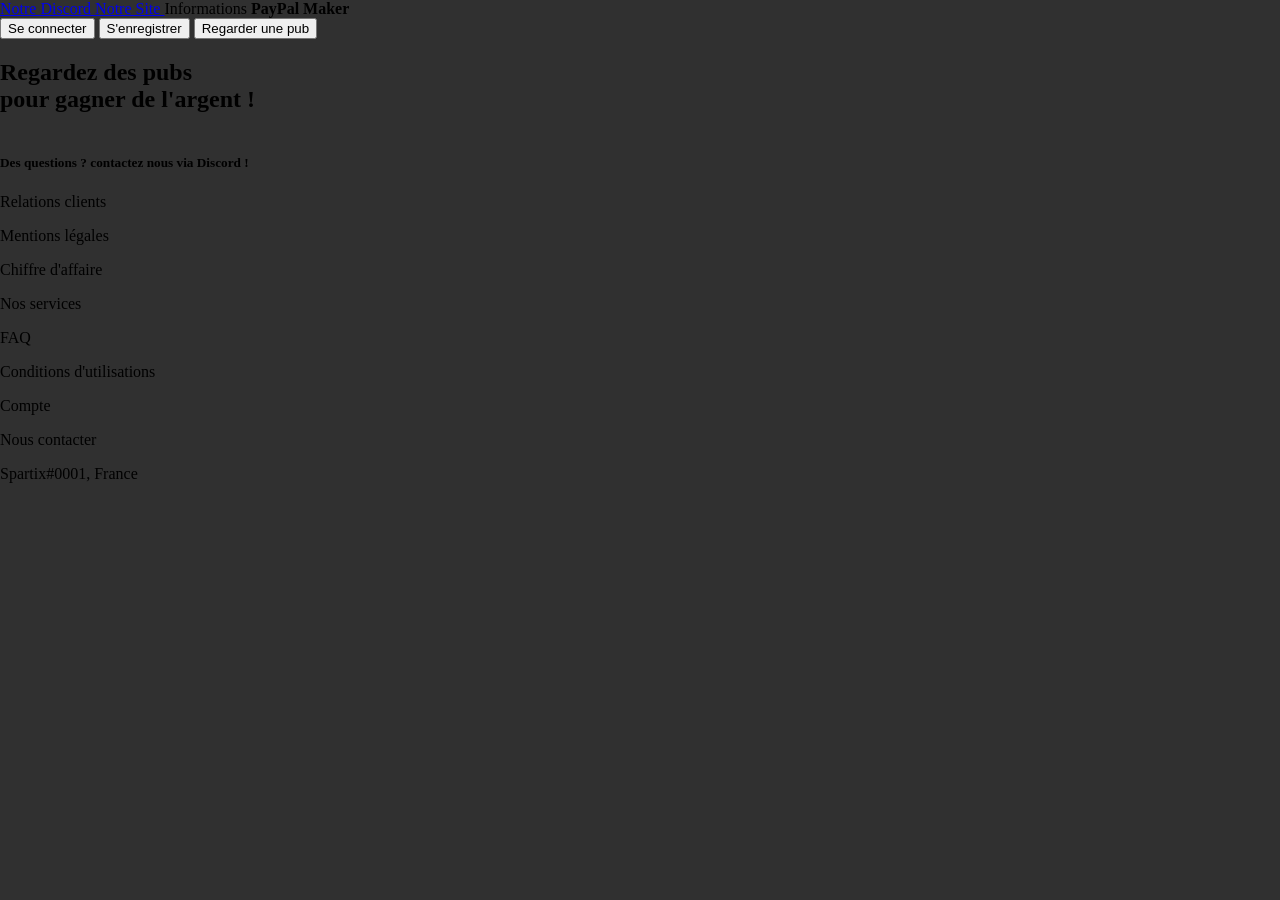
<file: index.html>
<!DOCTYPE html>
<html lang="fr">
<head>
    <meta charset="UTF-8">
    <meta name="viewport" content="width=device-width, initial-scale=1.0">
    <title>PayPal Maker</title>
    <link rel="stylesheet" href="style.css">
    <link rel="shortcut icon" href="Spartix.png">
</head>
<body>
    <section class="page">
        <!-- Barre de naviguation -->
        <nav>
            <div class="onglets">
                <a href="https://discord.gg/rBspkKKNr5">
                    Notre Discord
                </a>
                <a href="file:///D:/Code/Site/First%20try/index.html">
                    Notre Site
                </a>
                <a>Informations</a>

                <b><strong>PayPal Maker</strong></b>

            </div>
            <div class="buttons">

                <button class="login">
                    Se connecter
                </button>
                <button class="register">
                    S'enregistrer
                </button>
                <button class="pub">
                    Regarder une pub
                </button>
            </div>
        </nav>
        <!-- Fin de la barre de naviguation -->
        <!-- Header -->
        <header>
            <h1>Regardez des pubs<br> pour gagner de l'argent !</h1>
        </header>
        <!--Fin du Header -->
    </section>
    <!-- Pied de Page -->

    <footer>
        <div class="title">
        <h5>Des questions ? contactez nous via Discord !</h5>
        </div>
        <div class="colonnes">
            <div class="colonne"></div>
            <p>Relations clients</p>
            <p>Mentions légales</p>
            <div class="colonne"></div>
            <p>Chiffre d'affaire</p>
            <p>Nos services</p>
            <div class="colonne"></div>
            <p>FAQ</p>
            <p>Conditions d'utilisations</p>
            <div class="colonne"></div>
            <p>Compte</p>
            <p>Nous contacter</p>
        </div>
        <p>Spartix#0001, France</p>
    </footer>
    <!-- Fin du Pied de Page -->
    <script async src="https://pagead2.googlesyndication.com/pagead/js/adsbygoogle.js?client=ca-pub-1119761589194995"
    crossorigin="anonymous"></script>
<!-- Spartix -->
<ins class="adsbygoogle"
    style="display:block"
    data-ad-client="ca-pub-1119761589194995"
    data-ad-slot="6969312072"
    data-ad-format="auto"
    data-full-width-responsive="true"></ins>
<script>
    (adsbygoogle = window.adsbygoogle || []).push({});
</script>
</body>
</html>
</file>
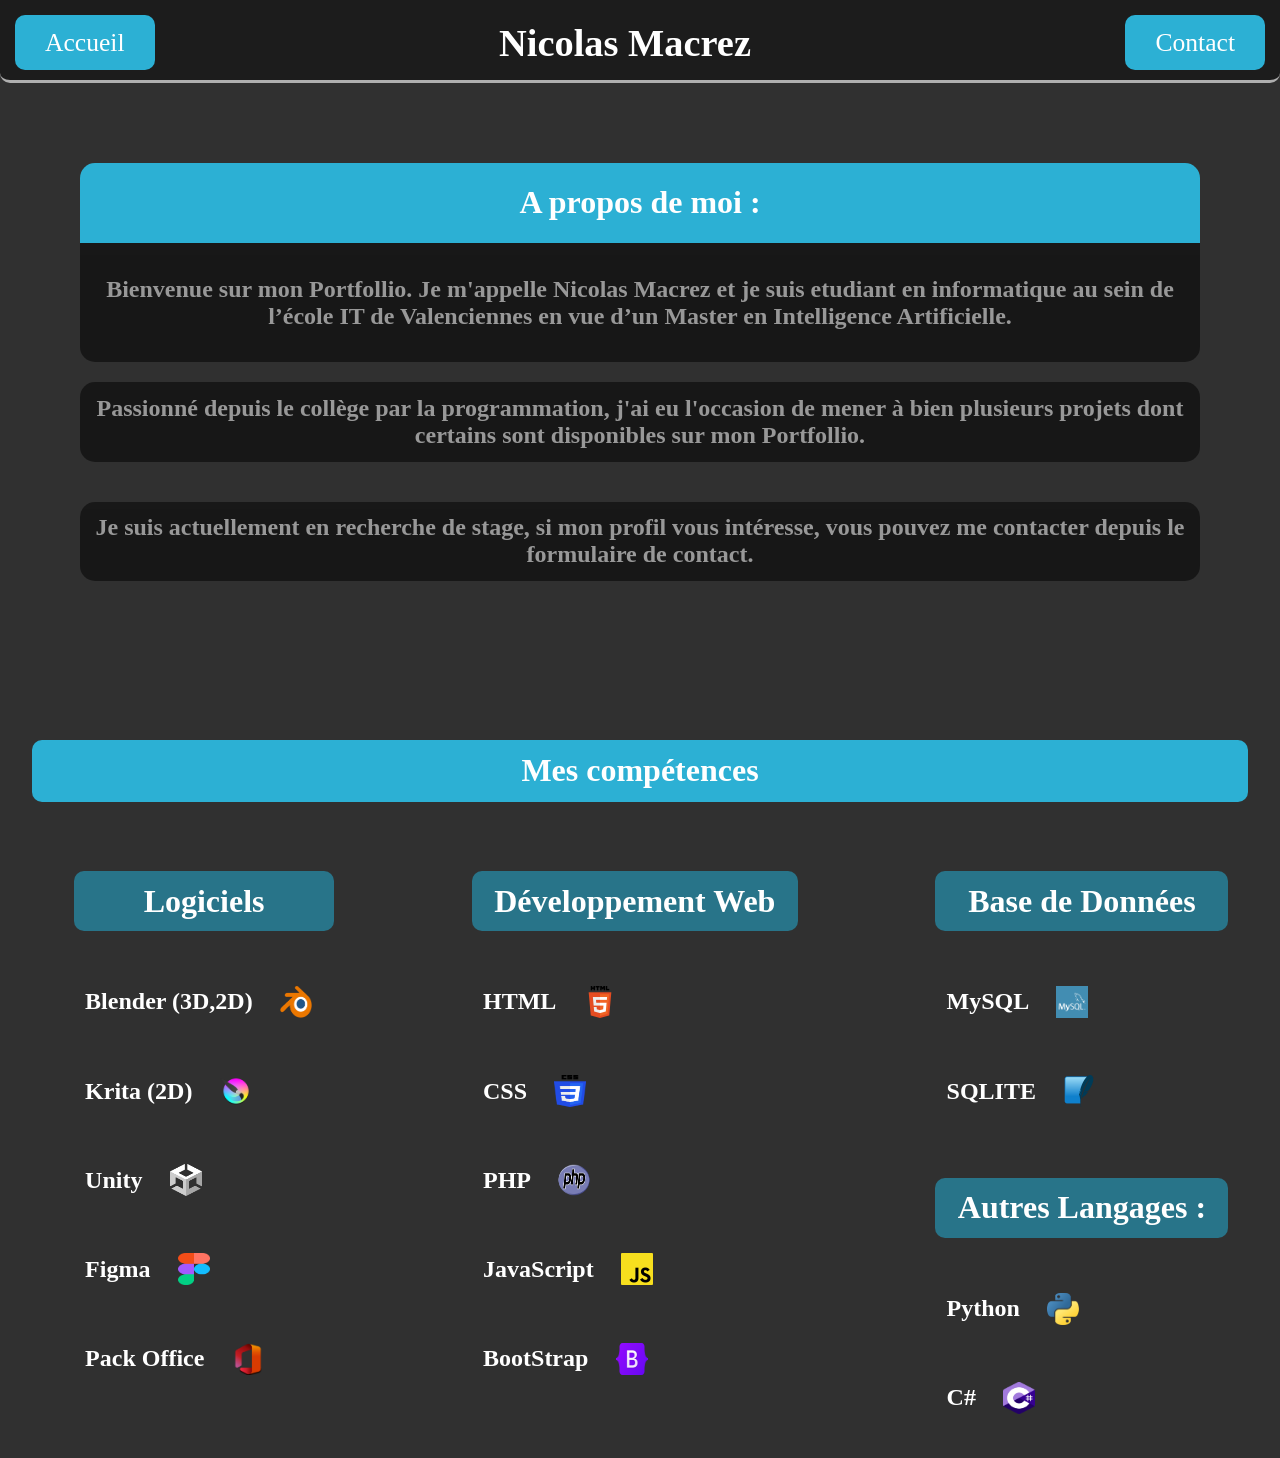
<file: A_Propos.html>
<!DOCTYPE html>
<html lang="fr">
<head>
    <meta charset="UTF-8">
    <title>A Propos</title>
    <link rel="stylesheet" href="style.css">
    <link rel="stylesheet" href="utilities.css">
</head>
<body>

    <header>

        <nav class="menu">
            <ul>
                <li >
                    <a class="item-menu" id="1" href="Accueil.html">Accueil</a>
                </li>

                <li id="item-title">
                    <h1 >Nicolas Macrez</h1>
                </li>

                <li >
                    <a href="#faq-div" id="faq-btn" class="item-menu">Contact</a>
                </li>
            </ul>
        </nav>

    </header>

    <div class="container">

        <div class="new-container">

            <div class="moi">
                <h1>A propos de moi :</h1>
            </div>

            <div class="description-moi">
                <h2>Bienvenue sur mon Portfollio. Je m'appelle Nicolas Macrez et je suis etudiant en informatique au sein de l’école IT de Valenciennes en vue d’un Master en Intelligence Artificielle.</h2>
            </div>

            <div>
                <h2 class="description-moi set-full-border-radius">Passionné depuis le collège par la programmation, j'ai eu l'occasion de mener à bien plusieurs projets dont certains sont disponibles sur mon Portfollio.</h2>
            </div>

            <div>
                <h2 class="description-moi set-full-border-radius">Je suis actuellement en recherche de stage, si mon profil vous intéresse, vous pouvez me contacter depuis le formulaire de contact.</h2>
            </div>


        </div>


        <div class="faq" id="faq-div">

            <form action="contact.php" method="post">
                <ul>
                    <li class="faq-category">
                        <div class = "contact-container">
                            <img src="ressources/mail.png" alt="outils">
                            <input type="text" name="mail-input" id="mail-input" placeholder="Entrez votre e-mail">
                        </div>
                    </li>

                    <li class="faq-category">
                        <div class = "contact-container">
                            <img src="ressources/userIcon.png" alt="outils">
                            <input type="text" name="name-input" id="name-input" placeholder="Entrez votre nom">
                        </div>
                    </li>

                    <li class="faq-category">
                        <div class = "contact-container">
                            <img src="ressources/userIcon.png" alt="outils">
                            <input type="text" name="firstname-input" id="firstname-input" placeholder="Entrez votre prénom">
                        </div>
                    </li>

                    <li class="faq-category" id="subject-id">
                        <div class = "contact-container" id="subject-container">
                            <img src="ressources/messageIcon.png" alt="outils">
                            <input type="text" name="subject-input" id="subject-input" placeholder="Entrez l'objet">
                        </div>
                    </li>

                    <li class="faq-category" id="message-id">
                        <div class = "contact-container" id="message-container">
                            <img src="ressources/messageIcon.png" alt="outils">
                            <textarea name="message-input" id="message-input" placeholder="Entrez votre message" cols="20" rows="7"></textarea>
                        </div>
                    </li>

                    <li class="faq-category">
                        <div class = "contact-container">
                            <button name = "submit-contact" type="submit" id = "send-button-contact">Envoyer</button>
                        </div>
                    </li>
                </ul>
            </form>
        </div>

    </div>

    <div class = "utilities-div">

        <h2 class="actu-title">Mes compétences</h2>

        <div class="utilities-content">

            <nav>
                <ul class = "utility-category">
                    <h2 class="actu-title subtitle" style="width: 100%">Logiciels</h2>
                    <li class = "">
                        <h2>Blender (3D,2D)</h2>
                        <img src="ressources/blenderLogo.png" alt="Etat">
                    </li>

                    <li class = "">

                        <h2>Krita (2D)</h2>
                        <img src="ressources/kritaLogo.png" alt="Etat">
                    </li>

                    <li class = "">
                        <h2>Unity</h2>
                        <img src="ressources/unityLogo.png" alt="Etat">
                    </li>

                    <li class = "">

                        <h2>Figma</h2>
                        <img src="ressources/figmaLogo.png" alt="Etat">
                    </li>

                    <li class = "">

                        <h2>Pack Office</h2>
                        <img src="ressources/officeLogo.png" alt="Etat">
                    </li>

                </ul>
            </nav>

            <nav>
                <ul class = "utility-category">
                    <h2 class="actu-title subtitle" style="width: 100%">Développement Web</h2>

                    <li class = "">
                        <h2>HTML</h2>
                        <img src="ressources/htmlLogo.png" alt="Etat">
                    </li>

                    <li class = "">
                        <h2>CSS</h2>
                        <img src="ressources/cssLogo.png" alt="Etat">
                    </li>

                    <li class = "">

                        <h2>PHP</h2>
                        <img src="ressources/phpLogo.png" alt="Etat">
                    </li>

                    <li class = "">
                        <h2>JavaScript</h2>
                        <img src="ressources/jsLogo.png" alt="Etat">
                    </li>

                    <li class = "">
                        <h2>BootStrap</h2>
                        <img src="ressources/bootStrapLogo.png" alt="Etat">
                    </li>

                </ul>
            </nav>

            <nav>
                <ul class = "utility-category">
                    <h2 class="actu-title subtitle" style="width: 100%">Base de Données</h2>

                    <li class = "">
                        <h2>MySQL</h2>
                        <img src="ressources/mySqlLogo.png" alt="Etat">
                    </li>

                    <li class = "">
                        <h2>SQLITE</h2>
                        <img src="ressources/sqliteLogo.png" alt="Etat">
                    </li>

                </ul>

                <nav>
                    <ul class = "utility-category">
                        <h2 class="actu-title subtitle" style="width: 100%">Autres Langages :</h2>

                        <li class = "">
                            <h2>Python</h2>
                            <img src="ressources/pythonLogo.png" alt="Etat">
                        </li>

                        <li class = "">
                            <h2>C#</h2>
                            <img src="ressources/CSharpLogo.png" alt="Etat">
                        </li>

                    </ul>
                </nav>
            </nav>



        </div>
    </div>




   <script src="main.js"></script>
</body>
</html>
</file>
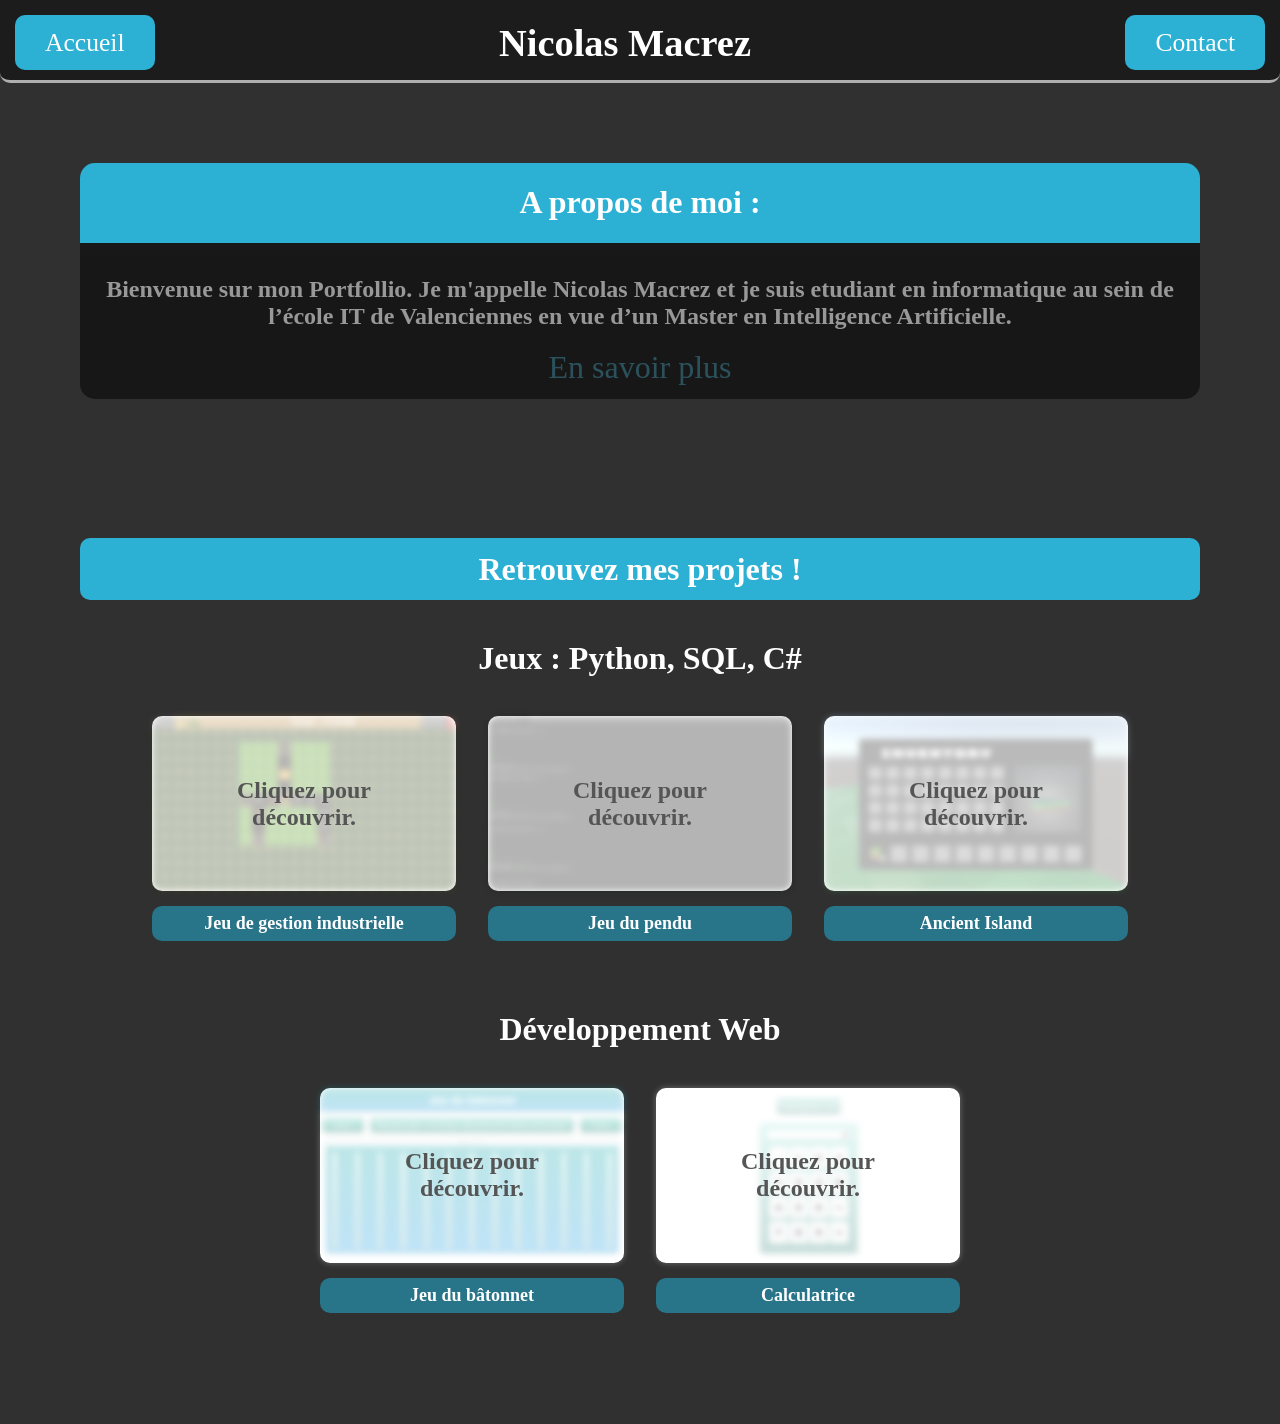
<file: Accueil.html>
<!DOCTYPE html>
<html lang="fr">
<head>
    <meta charset="UTF-8">
    <title>Accueil</title>
    <link rel="stylesheet" href="style.css">
</head>
<body>

    <header>

        <nav class="menu">
            <ul>
                <li >
                    <a class="item-menu" id="1" href="Accueil.html">Accueil</a>
                </li>

                <li id="item-title">
                    <h1 >Nicolas Macrez</h1>
                </li>

                <li >
                    <a href="#faq-div" id="faq-btn" class="item-menu">Contact</a>
                </li>
            </ul>
        </nav>

    </header>

    <div class="propos">

    </div>

    <div class="container">
        <div class="new-container">

            <div class="moi">
                <h1>A propos de moi :</h1>
            </div>

            <div class="description-moi">
                <h2>Bienvenue sur mon Portfollio. Je m'appelle Nicolas Macrez et je suis etudiant en informatique au sein de l’école IT de Valenciennes en vue d’un Master en Intelligence Artificielle.</h2>
                <a href="A_Propos.html">En savoir plus</a>
            </div>

            <nav class="news news-top">

                <h2 class="actu-title">Retrouvez mes projets !</h2>
                <h2 class="actu-title category-techno">Jeux : Python, SQL, C#</h2>

                <ul>
                    <li class="li-news">
                        <a href="IndustryGame.html" class="choice-actu">
                            <img class="item-news" src="ressources/industryGame/gameplay.png" alt="Image Inventaire Joueur">
                            <h2>Cliquez pour découvrir.</h2>
                        </a>
                        <h2 class = "li-news-title subtitle">Jeu de gestion industrielle</h2>
                    </li>

                    <li class="li-news">
                        <a href="pendu.html" class="choice-actu">
                            <img class="item-news" src="ressources/Pendu/gameplay.png" alt="Image Système Construction">
                            <h2>Cliquez pour découvrir.</h2>
                        </a>
                        <h2 class = "li-news-title subtitle">Jeu du pendu</h2>
                    </li>

                    <li class="li-news">
                        <a href="AncientIsland.html" class="choice-actu">
                            <img class="item-news" src="ressources/inventoryNews.png" alt="Image Système Construction">
                            <h2>Cliquez pour découvrir.</h2>
                        </a>
                        <h2 class = "li-news-title subtitle">Ancient Island</h2>
                    </li>
                </ul>
            </nav>

            <nav class="news">

                <h2 class="actu-title category-techno">Développement Web</h2>

                <ul>
                    <li class="li-news">
                        <a target="_blank" href="batonnet/main.html" class="choice-actu">
                            <img class="item-news" src="ressources/batonnet.png" alt="Image Inventaire Joueur">
                            <h2>Cliquez pour découvrir.</h2>
                        </a>
                        <h2 class = "li-news-title subtitle">Jeu du bâtonnet</h2>
                    </li>

                    <li class="li-news">
                        <a target="_blank" href="calculatrice/main.html" class="choice-actu">
                            <img class="item-news" src="ressources/calculatrice.png" alt="Image Système Construction">
                            <h2>Cliquez pour découvrir.</h2>
                        </a>
                        <h2 class = "li-news-title subtitle">Calculatrice</h2>
                    </li>

                </ul>
            </nav>
        </div>

        <div class="faq" id="faq-div">

                <form action="contact.php" method="post">
                    <ul>
                        <li class="faq-category">
                            <div class = "contact-container">
                                <img src="ressources/mail.png" alt="outils">
                                <input type="text" name="mail-input" id="mail-input" placeholder="Entrez votre e-mail">
                            </div>
                        </li>

                        <li class="faq-category">
                            <div class = "contact-container">
                                <img src="ressources/userIcon.png" alt="outils">
                                <input type="text" name="name-input" id="name-input" placeholder="Entrez votre nom">
                            </div>
                        </li>

                        <li class="faq-category">
                            <div class = "contact-container">
                                <img src="ressources/userIcon.png" alt="outils">
                                <input type="text" name="firstname-input" id="firstname-input" placeholder="Entrez votre prénom">
                            </div>
                        </li>

                        <li class="faq-category" id="subject-id">
                            <div class = "contact-container" id="subject-container">
                                <img src="ressources/messageIcon.png" alt="outils">
                                <input type="text" name="subject-input" id="subject-input" placeholder="Entrez l'objet">
                            </div>
                        </li>

                        <li class="faq-category" id="message-id">
                            <div class = "contact-container" id="message-container">
                                <img src="ressources/messageIcon.png" alt="outils">
                                <textarea name="message-input" id="message-input" placeholder="Entrez votre message" cols="20" rows="7"></textarea>
                            </div>
                        </li>

                        <li class="faq-category">
                            <div class = "contact-container">
                                <button name = "submit-contact" type="submit" id = "send-button-contact">Envoyer</button>
                            </div>
                        </li>
                    </ul>
                </form>
        </div>
    </div>


   <script src="main.js"></script>
</body>
</html>
</file>
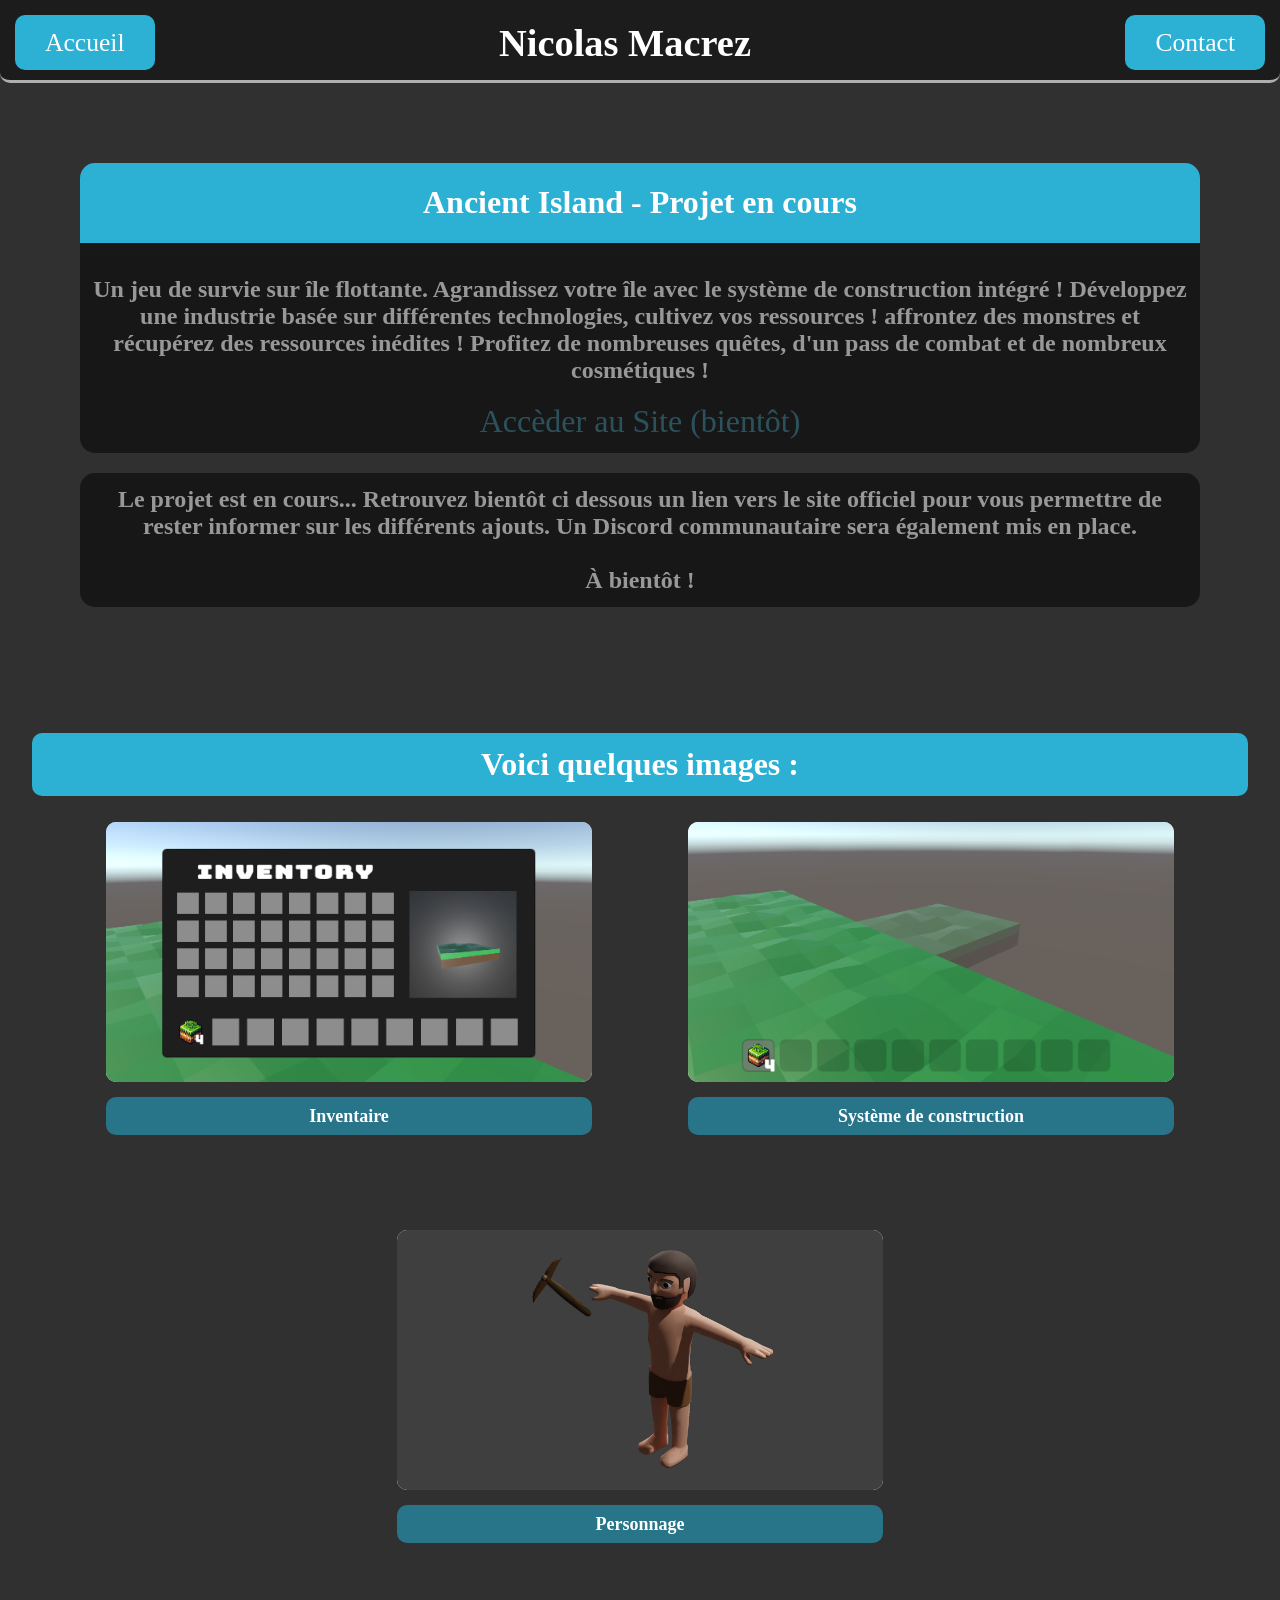
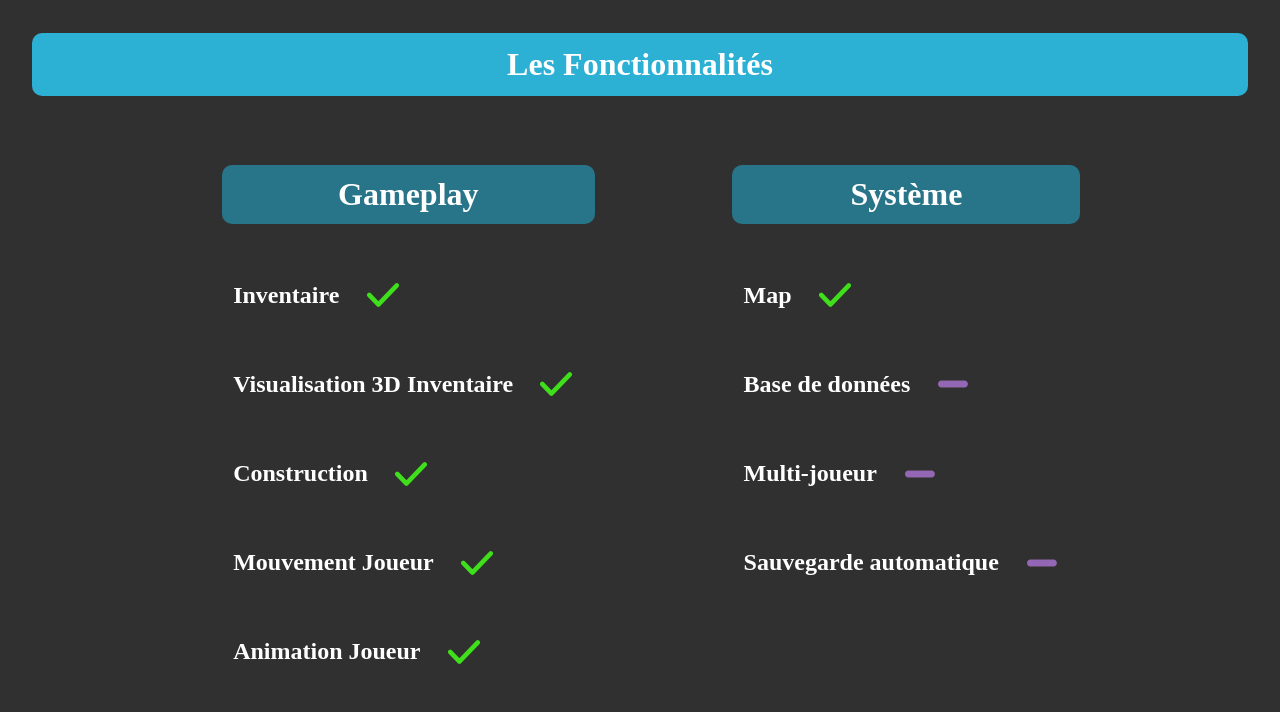
<file: AncientIsland.html>
<!DOCTYPE html>
<html lang="fr">
<head>
    <meta charset="UTF-8">
    <title>Ancient Island</title>
    <link rel="stylesheet" href="style.css">
    <link rel="stylesheet" href="utilities.css">
</head>
<body>

    <header>

        <nav class="menu">
            <ul>
                <li >
                    <a class="item-menu" id="1" href="Accueil.html">Accueil</a>
                </li>

                <li id="item-title">
                    <h1 >Nicolas Macrez</h1>
                </li>

                <li >
                    <a href="#faq-div" id="faq-btn" class="item-menu">Contact</a>
                </li>
            </ul>
        </nav>

    </header>

    <div class="container">

        <div class="new-container">

            <div class="moi">
                <h1>Ancient Island - Projet en cours</h1>
            </div>

            <div class="description-moi">
                <h2>Un jeu de survie sur île flottante. Agrandissez votre île avec le système de construction intégré ! Développez une industrie basée sur différentes technologies, cultivez vos ressources ! affrontez des monstres et récupérez des ressources inédites ! Profitez de nombreuses quêtes, d'un pass de combat et de nombreux cosmétiques !</h2>
                <a target="_blank" href="#">Accèder au Site (bientôt)</a>
            </div>

            <div>
                <h2 class="description-moi set-full-border-radius">Le projet est en cours... Retrouvez bientôt ci dessous un lien vers le site officiel pour vous permettre de rester informer sur les différents ajouts. Un Discord communautaire sera également mis en place. <br><br>À bientôt !</h2>

            </div>

        </div>


        <div class="faq" id="faq-div">

            <ul>

                <li class="faq-category">
                    <div class = "contact-container">
                        <img src="ressources/mail.png" alt="outils">
                        <input type="text" name="mail-input" id="mail-input" placeholder="Entrez votre e-mail">
                    </div>
                </li>

                <li class="faq-category">
                    <div class = "contact-container">
                        <img src="ressources/userIcon.png" alt="outils">
                        <input type="text" name="name-input" id="name-input" placeholder="Entrez votre nom">
                    </div>
                </li>

                <li class="faq-category">
                    <div class = "contact-container">
                        <img src="ressources/userIcon.png" alt="outils">
                        <input type="text" name="firstname-input" id="firstname-input" placeholder="Entrez votre prénom">
                    </div>
                </li>

                <li class="faq-category">
                    <div class = "contact-container">
                        <img src="ressources/userIcon.png" alt="outils">
                        <input type="text" name="subject-input" id="subject-input" placeholder="Entrez l'objet du mail">
                    </div>
                </li>

                <li class="faq-category" id="message-id">
                    <div class = "contact-container" id="message-container">
                        <img src="ressources/messageIcon.png" alt="outils">
                        <textarea name="message-input" id="message-input" placeholder="Entrez votre message" cols="20" rows="7"></textarea>
                    </div>
                </li>

                <li class="faq-category">
                    <div class = "contact-container">
                        <button type="submit" id = "send-button-contact">Envoyer</button>
                    </div>
                </li>


            </ul>
        </div>


    </div>

    <nav class="news news-top nav-image-projet">

        <h2 class="actu-title" style="width: 100%">Voici quelques images :</h2>

        <ul>
            <li class="li-news li-image-projet">
                <div class="choice-actu">
                    <a href="ressources/inventoryNews.png"><img class="item-news image-projet" src="ressources/inventoryNews.png" alt="Image Inventaire Joueur"></a>
                </div>
                <h2 class = "li-news-title subtitle">Inventaire</h2>
            </li>

            <li class="li-news li-image-projet">
                <div class="choice-actu">
                    <a href="ressources/buildNews.png"><img class="item-news image-projet" src="ressources/buildNews.png" alt="Image Système Construction"></a>
                </div>
                <h2 class = "li-news-title subtitle">Système de construction</h2>
            </li>

            <li class="li-news li-image-projet">
                <div class="choice-actu">
                    <a href="ressources/characterWithPickaxe.png"><img class="item-news image-projet" src="ressources/characterWithPickaxe.png" alt="Image Personnage"></a>
                </div>
                <h2 class = "li-news-title subtitle">Personnage</h2>
            </li>

        </ul>
    </nav>

    <div class = "utilities-div">

        <h2 class="actu-title">Les Fonctionnalités</h2>

        <div class="utilities-content">

            <nav>
                <ul class = "utility-category">
                    <h2 class="actu-title subtitle" style="width: 100%">Gameplay</h2>
                    <li class = "">
                        <h2>Inventaire</h2>
                        <img src="ressources/checked.png" alt="Etat">
                    </li>
                    <li class = "">
                        <h2>Visualisation 3D Inventaire</h2>
                        <img src="ressources/checked.png" alt="Etat">
                    </li>
                    <li class = "">
                        <h2>Construction</h2>
                        <img src="ressources/checked.png" alt="Etat">
                    </li>
                    <li class = "">

                        <h2>Mouvement Joueur</h2>
                        <img src="ressources/checked.png" alt="Etat">
                    </li>
                    <li class = "">

                        <h2>Animation Joueur</h2>
                        <img src="ressources/checked.png" alt="Etat">
                    </li>

                </ul>
            </nav>

            <nav>
                <ul class = "utility-category">
                    <h2 class="actu-title subtitle" style="width: 100%">Système</h2>
                    <li class = "">
                        <h2>Map</h2>
                        <img src="ressources/checked.png" alt="Etat">
                    </li>
                    <li class = "">
                        <h2>Base de données</h2>
                        <img src="ressources/defaultValidationIcon.png" alt="Etat">
                    </li>
                    <li class = "">
                        <h2>Multi-joueur</h2>
                        <img src="ressources/defaultValidationIcon.png" alt="Etat">
                    </li>
                    <li class = "">

                        <h2>Sauvegarde automatique</h2>
                        <img src="ressources/defaultValidationIcon.png" alt="Etat">
                    </li>

                </ul>
            </nav>

        </div>
    </div>

   <script src="main.js"></script>
</body>
</html>
</file>
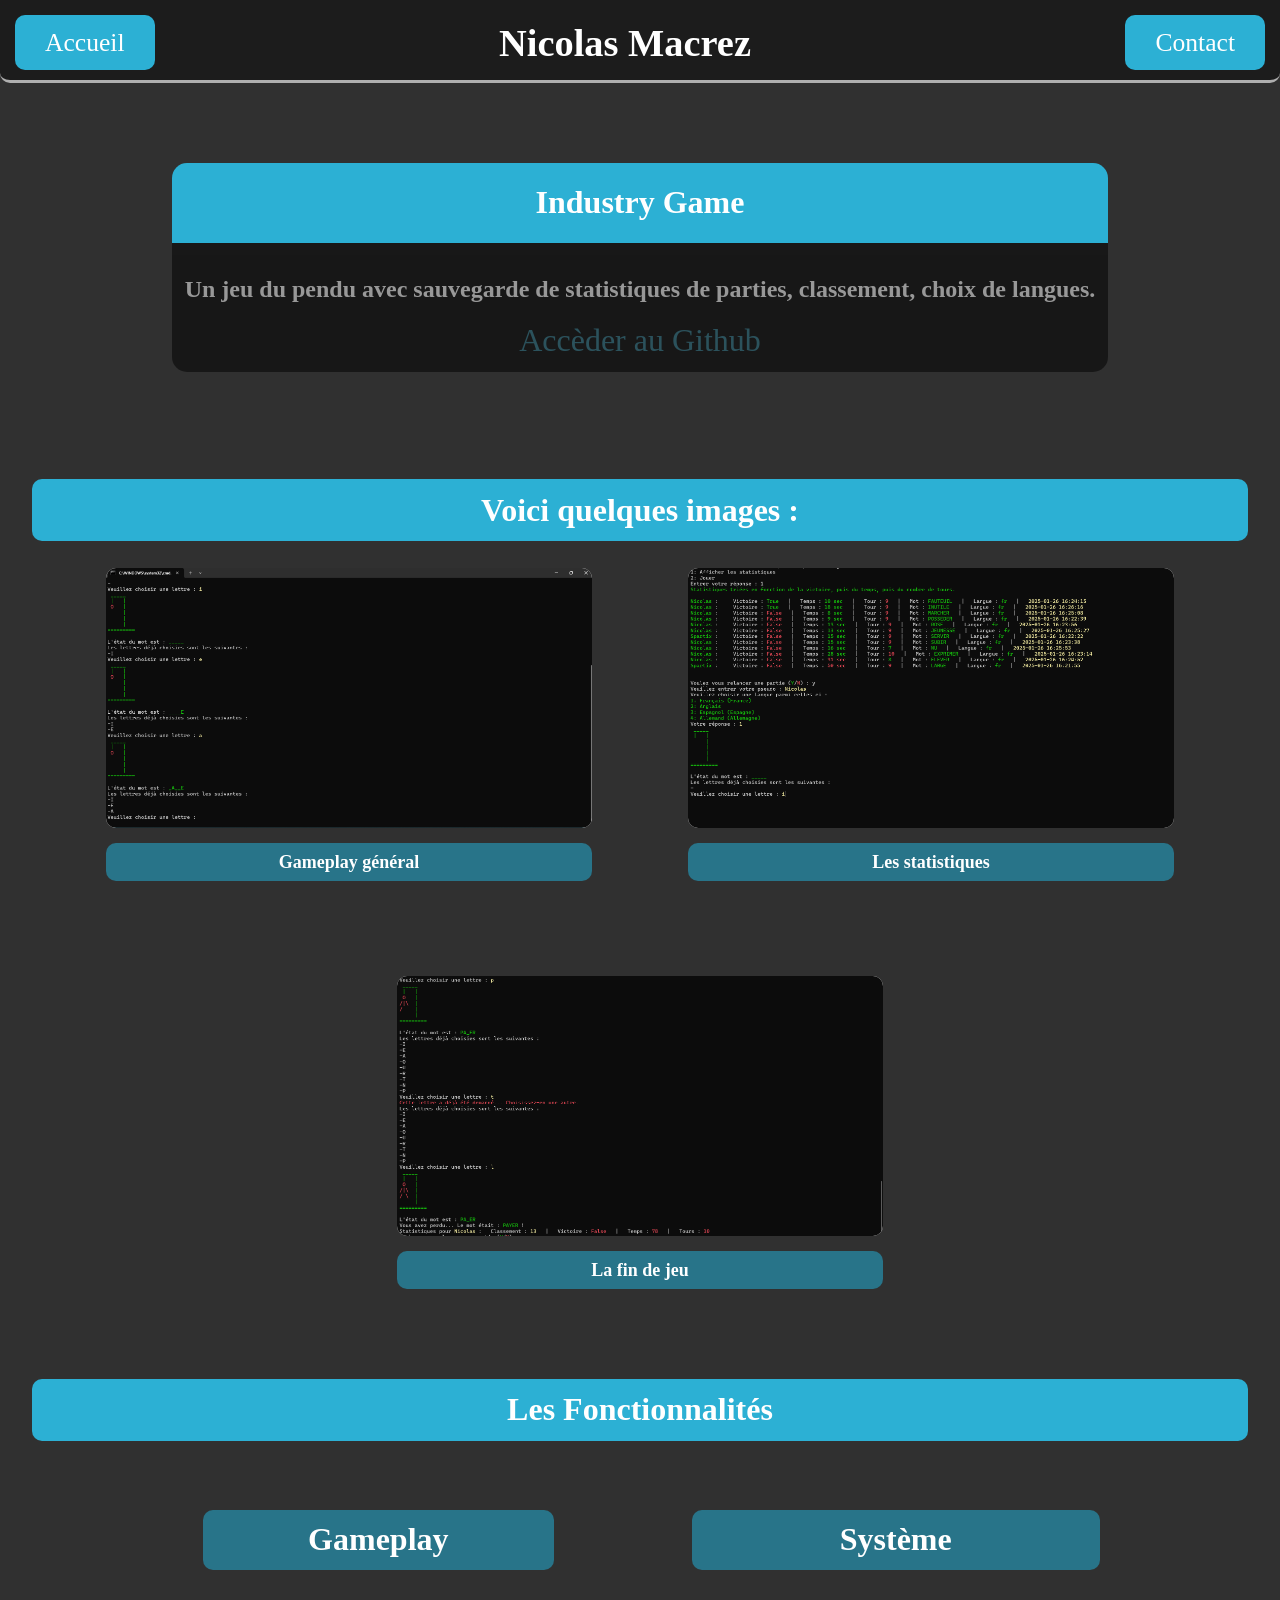
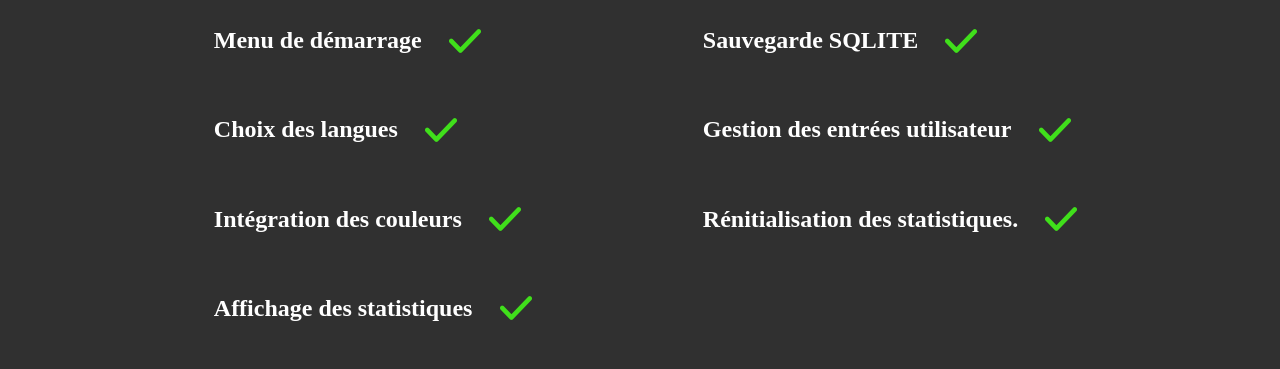
<file: pendu.html>
<!DOCTYPE html>
<html lang="fr">
<head>
    <meta charset="UTF-8">
    <title>Industry Game</title>
    <link rel="stylesheet" href="style.css">
    <link rel="stylesheet" href="utilities.css">
</head>
<body>

    <header>

        <nav class="menu">
            <ul>
                <li >
                    <a class="item-menu" id="1" href="Accueil.html">Accueil</a>
                </li>

                <li id="item-title">
                    <h1 >Nicolas Macrez</h1>
                </li>

                <li >
                    <a href="#faq-div" id="faq-btn" class="item-menu">Contact</a>
                </li>
            </ul>
        </nav>

    </header>

    <div class="container">

        <div class="new-container">

            <div class="moi">
                <h1>Industry Game</h1>
            </div>

            <div class="description-moi">
                <h2>Un jeu du pendu avec sauvegarde de statistiques de parties, classement, choix de langues.</h2>
                <a target="_blank" href="https://github.com/Spartixx/Pendu">Accèder au Github</a>
            </div>


        </div>

        <div class="faq" id="faq-div">

            <ul>

                <li class="faq-category">
                    <div class = "contact-container">
                        <img src="ressources/mail.png" alt="outils">
                        <input type="text" name="mail-input" id="mail-input" placeholder="Entrez votre e-mail">
                    </div>
                </li>

                <li class="faq-category">
                    <div class = "contact-container">
                        <img src="ressources/userIcon.png" alt="outils">
                        <input type="text" name="name-input" id="name-input" placeholder="Entrez votre nom">
                    </div>
                </li>

                <li class="faq-category">
                    <div class = "contact-container">
                        <img src="ressources/userIcon.png" alt="outils">
                        <input type="text" name="firstname-input" id="firstname-input" placeholder="Entrez votre prénom">
                    </div>
                </li>

                <li class="faq-category">
                    <div class = "contact-container">
                        <img src="ressources/userIcon.png" alt="outils">
                        <input type="text" name="subject-input" id="subject-input" placeholder="Entrez l'objet du mail">
                    </div>
                </li>

                <li class="faq-category" id="message-id">
                    <div class = "contact-container" id="message-container">
                        <img src="ressources/messageIcon.png" alt="outils">
                        <textarea name="message-input" id="message-input" placeholder="Entrez votre message" cols="20" rows="7"></textarea>
                    </div>
                </li>

                <li class="faq-category">
                    <div class = "contact-container">
                        <button type="submit" id = "send-button-contact">Envoyer</button>
                    </div>
                </li>


            </ul>
        </div>


    </div>

    <nav class="news news-top nav-image-projet">

        <h2 class="actu-title" style="width: 100%">Voici quelques images :</h2>

        <ul>
            <li class="li-news li-image-projet">
                <div class="choice-actu">
                    <a target="_blank" href="ressources/Pendu/gameplay.png"><img class="item-news image-projet" src="ressources/Pendu/gameplay.png" alt="Image du démarrage du jeu"></a>
                </div>
                <h2 class = "li-news-title subtitle">Gameplay général</h2>
            </li>

            <li class="li-news li-image-projet">
                <div class="choice-actu">
                    <a target="_blank" href="ressources/Pendu/stats.png"><img class="item-news image-projet" src="ressources/Pendu/stats.png" alt="Image des statistiques"></a>
                </div>
                <h2 class = "li-news-title subtitle">Les statistiques</h2>
            </li>

            <li class="li-news li-image-projet">
                <div class="choice-actu">
                    <a target="_blank" href="ressources/Pendu/gameEnd.png"><img class="item-news image-projet" src="ressources/Pendu/gameEnd.png" alt="Image fin de partie"></a>
                </div>
                <h2 class = "li-news-title subtitle">La fin de jeu</h2>
            </li>

        </ul>
    </nav>

    <div class = "utilities-div">

        <h2 class="actu-title">Les Fonctionnalités</h2>

        <div class="utilities-content">

            <nav>
                <ul class = "utility-category">
                    <h2 class="actu-title subtitle" style="width: 100%">Gameplay</h2>
                    <li class = "">
                        <h2>Menu de démarrage</h2>
                        <img src="ressources/checked.png" alt="Etat">
                    </li>
                    <li class = "">
                        <h2>Choix des langues</h2>
                        <img src="ressources/checked.png" alt="Etat">
                    </li>
                    <li class = "">

                        <h2>Intégration des couleurs</h2>
                        <img src="ressources/checked.png" alt="Etat">
                    </li>
                    <li class = "">

                        <h2>Affichage des statistiques</h2>
                        <img src="ressources/checked.png" alt="Etat">
                    </li>

                </ul>
            </nav>

            <nav>
                <ul class = "utility-category">
                    <h2 class="actu-title subtitle" style="width: 100%">Système</h2>
                    <li class = "">
                        <h2>Sauvegarde SQLITE</h2>
                        <img src="ressources/checked.png" alt="Etat">
                    </li>
                    <li class = "">
                        <h2>Gestion des entrées utilisateur</h2>
                        <img src="ressources/checked.png" alt="Etat">
                    </li>
                    <li class = "">

                        <h2>Rénitialisation des statistiques.</h2>
                        <img src="ressources/checked.png" alt="Etat">
                    </li>

                </ul>
            </nav>

        </div>
    </div>




   <script src="main.js"></script>
</body>
</html>
</file>
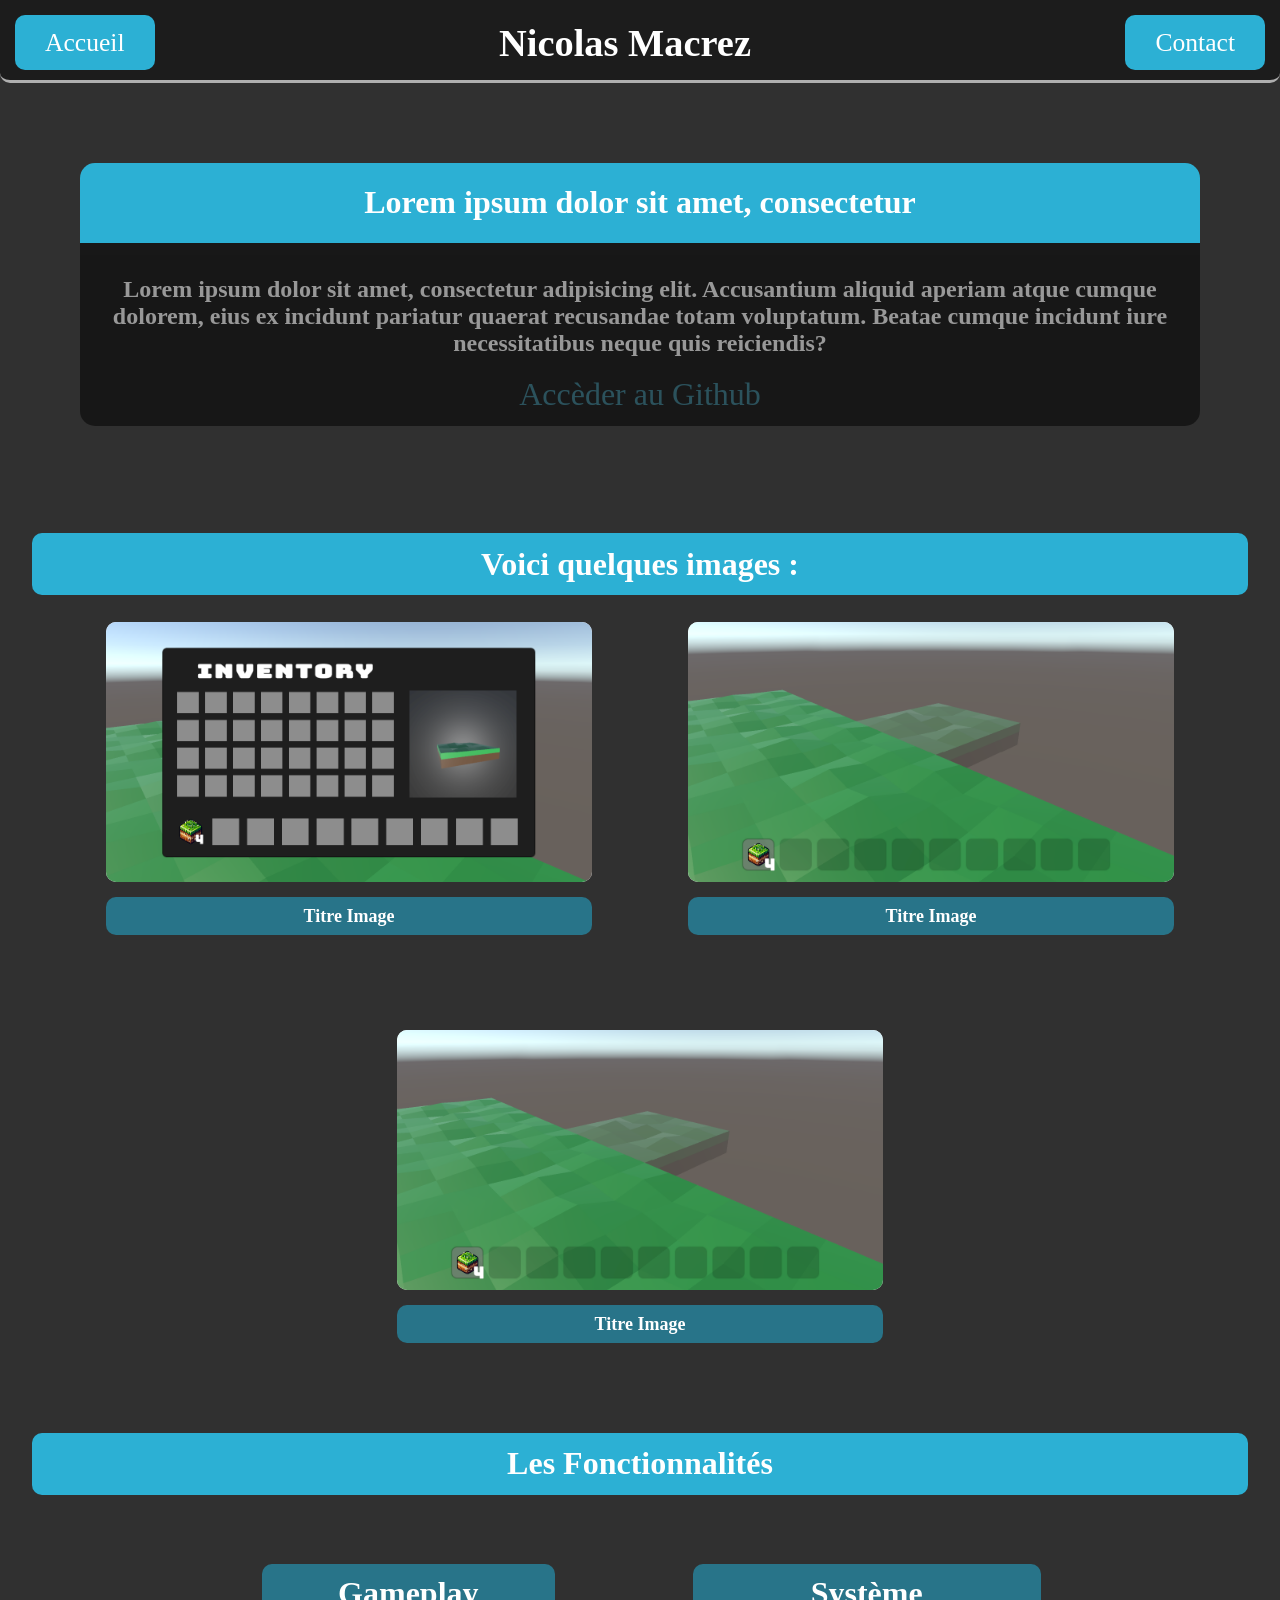
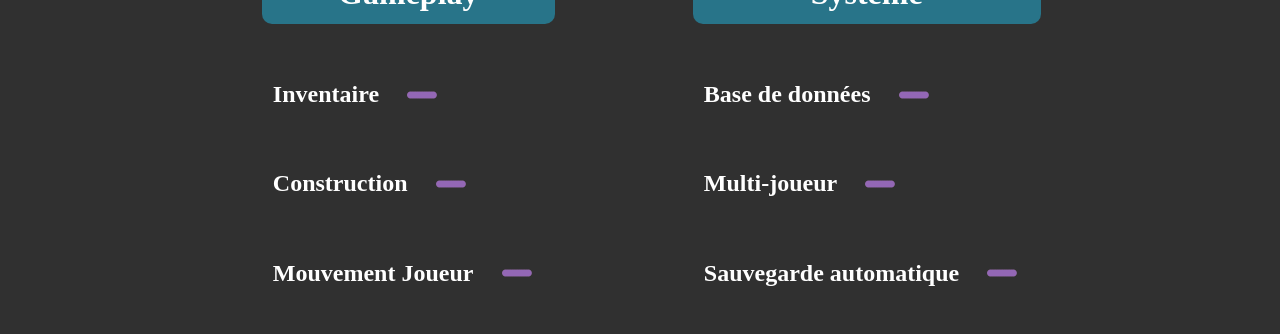
<file: Projet.html>
<!DOCTYPE html>
<html lang="fr">
<head>
    <meta charset="UTF-8">
    <title>A Propos</title>
    <link rel="stylesheet" href="style.css">
    <link rel="stylesheet" href="utilities.css">
</head>
<body>

    <header>

        <nav class="menu">
            <ul>
                <li >
                    <a class="item-menu" id="1" href="Accueil.html">Accueil</a>
                </li>

                <li id="item-title">
                    <h1 >Nicolas Macrez</h1>
                </li>

                <li >
                    <a href="#faq-div" id="faq-btn" class="item-menu">Contact</a>
                </li>
            </ul>
        </nav>

    </header>

    <div class="container">

        <div class="new-container">

            <div class="moi">
                <h1>Lorem ipsum dolor sit amet, consectetur </h1>
            </div>

            <div class="description-moi">
                <h2>Lorem ipsum dolor sit amet, consectetur adipisicing elit. Accusantium aliquid aperiam atque cumque dolorem, eius ex incidunt pariatur quaerat recusandae totam voluptatum. Beatae cumque incidunt iure necessitatibus neque quis reiciendis?</h2>
                <a href="A_Propos.html">Accèder au Github</a>
            </div>


        </div>

        <div class="faq" id="faq-div">

            <ul>

                <li class="faq-category">
                    <div class = "contact-container">
                        <img src="ressources/mail.png" alt="outils">
                        <input type="text" name="mail-input" id="mail-input" placeholder="Entrez votre e-mail">
                    </div>
                </li>

                <li class="faq-category">
                    <div class = "contact-container">
                        <img src="ressources/userIcon.png" alt="outils">
                        <input type="text" name="name-input" id="name-input" placeholder="Entrez votre nom">
                    </div>
                </li>

                <li class="faq-category">
                    <div class = "contact-container">
                        <img src="ressources/userIcon.png" alt="outils">
                        <input type="text" name="firstname-input" id="firstname-input" placeholder="Entrez votre prénom">
                    </div>
                </li>

                <li class="faq-category">
                    <div class = "contact-container">
                        <img src="ressources/userIcon.png" alt="outils">
                        <input type="text" name="subject-input" id="subject-input" placeholder="Entrez l'objet du mail">
                    </div>
                </li>

                <li class="faq-category" id="message-id">
                    <div class = "contact-container" id="message-container">
                        <img src="ressources/messageIcon.png" alt="outils">
                        <textarea name="message-input" id="message-input" placeholder="Entrez votre message" cols="20" rows="7"></textarea>
                    </div>
                </li>

                <li class="faq-category">
                    <div class = "contact-container">
                        <button type="submit" id = "send-button-contact">Envoyer</button>
                    </div>
                </li>


            </ul>
        </div>


    </div>

    <nav class="news news-top nav-image-projet">

        <h2 class="actu-title" style="width: 100%">Voici quelques images :</h2>

        <ul>
            <li class="li-news li-image-projet">
                <div class="choice-actu">
                    <img class="item-news image-projet" src="ressources/inventoryNews.png" alt="Image Inventaire Joueur">
                </div>
                <h2 class = "li-news-title subtitle">Titre Image</h2>
            </li>

            <li class="li-news li-image-projet">
                <div class="choice-actu">
                    <img class="item-news image-projet" src="ressources/buildNews.png" alt="Image Système Construction">
                </div>
                <h2 class = "li-news-title subtitle">Titre Image</h2>
            </li>

            <li class="li-news li-image-projet">
                <div class="choice-actu">
                    <img class="item-news image-projet" src="ressources/buildNews.png" alt="Image Système Construction">
                </div>
                <h2 class = "li-news-title subtitle">Titre Image</h2>
            </li>

        </ul>
    </nav>

    <div class = "utilities-div">

        <h2 class="actu-title">Les Fonctionnalités</h2>

        <div class="utilities-content">

            <nav>
                <ul class = "utility-category">
                    <h2 class="actu-title subtitle" style="width: 100%">Gameplay</h2>
                    <li class = "">
                        <h2>Inventaire</h2>
                        <img src="ressources/defaultValidationIcon.png" alt="Etat">
                    </li>
                    <li class = "">
                        <h2>Construction</h2>
                        <img src="ressources/defaultValidationIcon.png" alt="Etat">
                    </li>
                    <li class = "">

                        <h2>Mouvement Joueur</h2>
                        <img src="ressources/defaultValidationIcon.png" alt="Etat">
                    </li>

                </ul>
            </nav>

            <nav>
                <ul class = "utility-category">
                    <h2 class="actu-title subtitle" style="width: 100%">Système</h2>
                    <li class = "">
                        <h2>Base de données</h2>
                        <img src="ressources/defaultValidationIcon.png" alt="Etat">
                    </li>
                    <li class = "">
                        <h2>Multi-joueur</h2>
                        <img src="ressources/defaultValidationIcon.png" alt="Etat">
                    </li>
                    <li class = "">

                        <h2>Sauvegarde automatique</h2>
                        <img src="ressources/defaultValidationIcon.png" alt="Etat">
                    </li>

                </ul>
            </nav>

        </div>
    </div>




   <script src="main.js"></script>
</body>
</html>
</file>
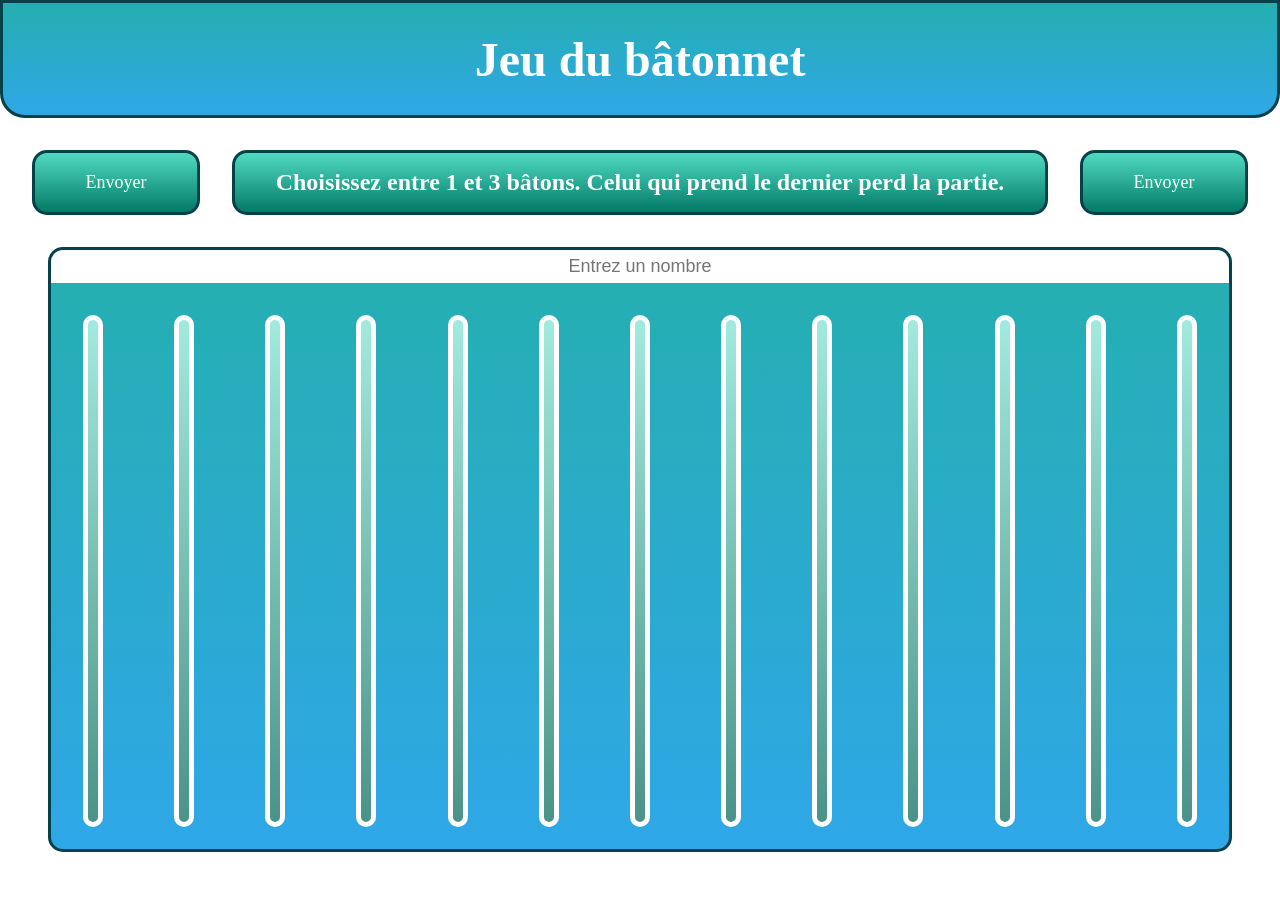
<file: batonnet/main.html>
<!DOCTYPE html>
<html lang="fr">

<head>
    <meta charset="UTF-8">
    <title>Batonnet </title>
    <link rel="stylesheet" href="style.css">

</head>

<body>

    <div class="header-background">

        <h1>Jeu du bâtonnet</h1>

    </div>

    <div class="explanation-div">
        <button class="send-btn">Envoyer</button>

        <div>
            <h1 id = "message-title">Choisissez entre 1 et 3 bâtons. Celui qui prend le dernier perd la partie.</h1>
        </div>

        <button class="send-btn">Envoyer</button>
    </div>

    <div class="game">
        <input type="text" name="batonnet-nb-input" id="batonnet-nb-input" placeholder="Entrez un nombre">

        <div class="images-div">

            <div class="img_div"></div>
            <div class="img_div"></div>
            <div class="img_div"></div>
            <div class="img_div"></div>
            <div class="img_div"></div>
            <div class="img_div"></div>
            <div class="img_div"></div>
            <div class="img_div"></div>
            <div class="img_div"></div>
            <div class="img_div"></div>
            <div class="img_div"></div>
            <div class="img_div"></div>
            <div class="img_div"></div>

        </div>
    </div>

</body>
</html>

<script src="index.js"></script>
</file>
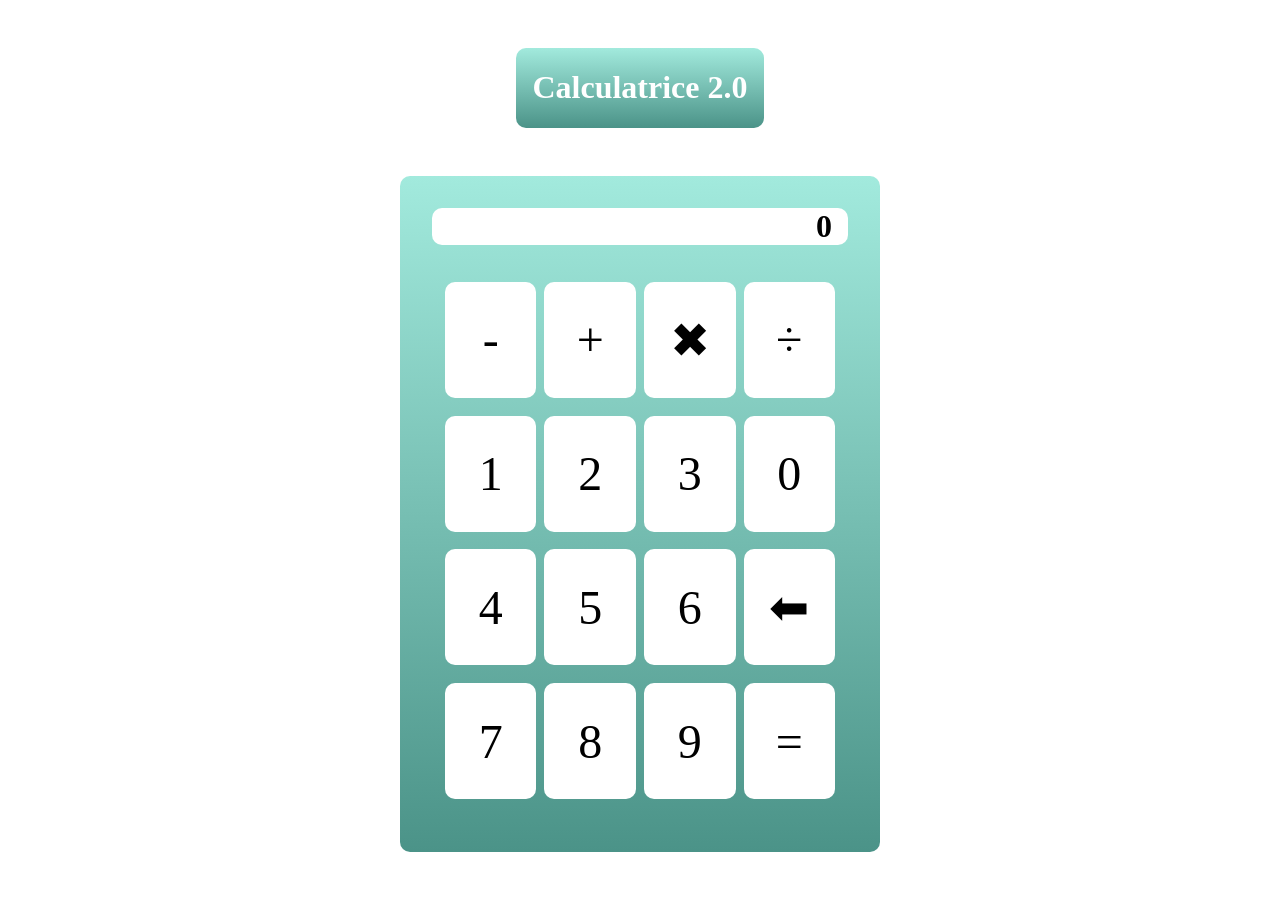
<file: calculatrice/main.html>
<!DOCTYPE html>
<html lang="fr">
<head>
    <meta charset="UTF-8">
    <title>Title</title>
    <link rel="stylesheet" href="style.css">
</head>
<body>

    <div id = "title">
        <h1>Calculatrice 2.0</h1>
    </div>


    <div id = "calculatrice-id">

        <div id="affichage-id">
            <h1 id="display-text">0</h1>
        </div>

        <div id="touches-id">
            <button class="touche-btn operation-btn char-button" value="-">-</button>
            <button class="touche-btn operation-btn char-button" value="+">+</button>
            <button class="touche-btn operation-btn char-button" value = "*">✖</button>
            <button class="touche-btn operation-btn char-button" value = "/">÷</button>
            <button class="touche-btn number-btn char-button"  value = "1">1</button>
            <button class="touche-btn number-btn char-button"  value = "2">2</button>
            <button class="touche-btn number-btn char-button"  value = "3">3</button>
            <button class="touche-btn number-btn char-button"  value = "0">0</button>
            <button class="touche-btn number-btn char-button"  value = "4">4</button>
            <button class="touche-btn number-btn char-button"  value = "5">5</button>
            <button class="touche-btn number-btn char-button"  value = "6">6</button>
            <button class="touche-btn" id="back-button" value = "<">⬅</button>
            <button class="touche-btn number-btn char-button"  value = "7">7</button>
            <button class="touche-btn number-btn char-button"  value = "8">8</button>
            <button class="touche-btn number-btn char-button"  value = "9">9</button>
            <button class="touche-btn" value = "=" id="result-btn">=</button>

        </div>

    </div>

</body>
</html>

<script src="index.js"></script>
</file>
<file: style.css>
:root {
  --primary-color: #2cb0d4;
  --secondary-color: #287489;
}

body {
  margin: 0;
  background-color: #303030;
  display: flex;
  flex-direction: column;
}

header {
  position: sticky;
  top: 0;
  z-index: 999;
}

.propos {
  background: white;
  height: 100%;
  width: 100%;
}

.menu {
  height: 80px;
  background: #1c1c1c;
  border-bottom-style: solid;
  border-color: #afafaf;
  border-radius: 0 0 10px 10px;
}
.menu ul {
  top: 0;
  position: sticky;
  margin: 0;
  display: flex;
  flex-direction: row;
  column-gap: 1rem;
  padding: 15px 15px;
  justify-content: space-between;
  align-items: center;
}
.menu ul li {
  height: 25px;
  list-style-type: none;
  background: var(--primary-color);
  display: flex;
  flex-direction: row;
  align-items: center;
  padding: 15px 30px;
  text-decoration: none;
  transition: 0.25s;
  border-radius: 10px;
  position: relative;
  transition-duration: 0.25s;
  transform: scale(1);
}
.menu ul li:hover {
  opacity: 0.7;
  transition-duration: 0.25s;
  transform: scale(1.05);
}
.menu ul li h1 {
  margin: 0;
  padding: 0;
}
.menu ul li .item-menu {
  color: white;
  font-size: 2vw;
  font-family: "Arial Black";
  text-decoration: none;
}

#item-title {
  padding-left: 0;
  font-family: "Arial Black";
  font-weight: bold;
  font-size: 2vw;
  color: white;
  background: none;
}

.container {
  display: flex;
  flex-direction: row;
  justify-content: center;
}

@media (max-width: 900px) {
  .container {
    flex-wrap: wrap;
  }
}
.new-container {
  margin: 5rem;
  display: flex;
  flex-direction: column;
  justify-content: center;
}

.moi {
  background: var(--primary-color);
  border-radius: 15px 15px 0 0;
  font-size: medium;
}
.moi h1 {
  padding-left: 5px;
  padding-right: 5px;
  text-align: center;
  color: white;
  font-family: "Arial Black";
}

.description-moi {
  text-align: center;
  color: white;
  font-family: "Arial Black";
  background: black;
  opacity: 0.5;
  border-radius: 0 0 15px 15px;
  padding: 0.8rem;
}
.description-moi a {
  text-decoration: none;
  color: var(--secondary-color);
  font-size: xx-large;
}

.category-techno {
  background: transparent !important;
  color: white !important;
}

.news-top {
  margin-top: 7rem !important;
}

.news ul {
  padding: 0;
  margin-top: 0;
  margin-left: 0;
  flex-wrap: wrap;
  row-gap: 5rem;
  top: 0;
  display: flex;
  flex-direction: row;
  justify-content: center;
  column-gap: 2rem;
}
.news ul .li-news {
  list-style-type: none;
  width: 304px;
  height: 15rem;
  display: flex;
  flex-direction: column;
}
.news ul .li-news .li-news-title {
  height: 3rem;
  background-color: var(--primary-color);
  display: flex;
  flex-direction: column;
  text-align: center;
  justify-content: center;
  font-size: large;
  font-family: "Arial Black";
  border-color: gray;
  border-radius: 10px;
  color: white;
}
.news ul .li-news .choice-actu {
  display: flex;
  width: 100%;
  height: 100%;
  align-items: center;
  justify-content: center;
  margin-left: auto;
  margin-right: auto;
  background-color: white;
  border-color: gray;
  border-radius: 10px;
  border-width: 500px;
  position: relative;
  text-decoration: none;
  transition-duration: 0.25s;
  transform: scale(1);
}
.news ul .li-news .choice-actu:hover {
  background-color: var(--primary-color);
  transition-duration: 0.25s;
  transform: scale(1.1);
}
.news ul .li-news .choice-actu:hover .item-news {
  opacity: 0.15;
}
.news ul .li-news .choice-actu .item-news {
  position: absolute;
  border-radius: 10px;
  width: 100%;
  height: 100%;
  top: 0;
  left: 0;
  object-fit: cover;
  filter: blur(3px);
  opacity: 0.3;
  z-index: 1;
}
.news ul .li-news .choice-actu h2 {
  padding-left: 2rem;
  padding-right: 2rem;
  text-align: center;
  font-family: "Arial Black";
  font-size: x-large;
  font-weight: bold;
  opacity: 1;
  color: #555555;
  z-index: 5;
  position: relative;
}

.li-image-projet {
  width: 486px !important;
  height: 20.5rem !important;
}

.image-projet {
  filter: none !important;
  opacity: 1 !important;
}

.nav-image-projet {
  display: flex;
  flex-direction: column;
  align-items: center;
  margin-top: 0 !important;
  margin-left: 2rem;
  margin-right: 2rem;
}
.nav-image-projet ul {
  column-gap: 6rem !important;
}

.faq {
  display: none;
  margin-right: 1rem;
}
.faq ul {
  display: flex;
  flex-direction: column;
  column-gap: 2rem;
}
.faq ul li {
  height: 4rem;
  list-style-type: none;
  border-bottom-style: solid;
  border-color: #676767;
  border-radius: 10px;
  background: #1c1c1c;
}

#faq-btn {
  background-color: transparent;
  border: transparent;
  object-fit: cover;
}

.faq-category {
  margin: 0;
  display: flex;
  flex-direction: row;
  align-items: center;
  justify-content: center;
}
.faq-category .contact-container {
  display: flex;
  flex-direction: row;
  align-items: center;
  justify-content: center;
  column-gap: 1rem;
  text-decoration: none;
  padding-right: 1rem;
}
.faq-category .contact-container img {
  width: 3rem;
  height: 3rem;
  padding-left: 1rem;
}
.faq-category .contact-container h2, .faq-category .contact-container input, .faq-category .contact-container button, .faq-category .contact-container textarea {
  outline: none;
  resize: none;
  text-align: left;
  z-index: 20;
  color: #a6a6a6;
  font-family: "Arial Black";
  font-size: medium;
  background: transparent;
  border-width: 0;
}

#message-id {
  height: 12rem;
}

#message-container {
  align-items: start;
}

.actu-title {
  padding: 0.8rem 0;
  display: flex;
  flex-direction: column;
  text-align: center;
  justify-content: center;
  background-color: var(--primary-color);
  color: white;
  font-family: "Arial Black";
  font-size: xx-large;
  border-radius: 10px;
}

.wiki-menu {
  position: absolute;
  left: 0;
  margin: 0;
}
.wiki-menu ul {
  padding: 0;
  left: 0;
  display: flex;
  flex-direction: column;
  column-gap: 2rem;
  width: 20rem;
  margin: 0;
}
.wiki-menu ul li {
  height: 4rem;
  list-style-type: none;
  border-bottom-style: solid;
  border-color: #676767;
  border-bottom-left-radius: 0;
  border-top-left-radius: 0;
  border-bottom-right-radius: 10px;
  border-top-right-radius: 10px;
  background: #1c1c1c;
}
.wiki-menu ul li:hover {
  background-color: var(--primary-color);
}
.wiki-menu ul li:hover a h2 {
  color: white;
}
.wiki-menu ul li a {
  padding-left: 10px;
  padding-top: 8px;
}

.wiki-title-category {
  margin: 0;
  height: 6rem;
}
.wiki-title-category a {
  display: flex;
  flex-direction: row;
  column-gap: 1rem;
  text-decoration: none;
}
.wiki-title-category a img {
  width: 3rem;
  height: 3rem;
}
.wiki-title-category a h2 {
  z-index: 20;
  color: #a6a6a6;
  font-family: "Arial Black";
  font-size: medium;
}

.wiki-subcategory {
  padding-left: 2rem;
  display: flex;
  flex-direction: column;
  justify-content: center;
}
.wiki-subcategory a {
  display: flex;
  flex-direction: row;
  column-gap: 1rem;
  text-decoration: none;
}
.wiki-subcategory a img {
  padding-top: 10px;
  width: 2rem;
  height: 2rem;
}
.wiki-subcategory a h2 {
  z-index: 20;
  color: #a6a6a6;
  font-family: "Arial Black";
  font-size: medium;
}

.subtitle {
  background-color: var(--secondary-color) !important;
}

.set-full-border-radius {
  border-radius: 15px;
}

/*# sourceMappingURL=style.css.map */
</file>
<file: utilities.css>
.utilities-div {
  display: flex;
  flex-direction: column;
  margin: 2rem 2rem 0 2rem;
}
.utilities-div .utilities-content {
  display: flex;
  flex-direction: row;
  justify-content: center;
  column-gap: 10rem;
  flex-wrap: wrap;
}
.utilities-div .utilities-content .utility-category {
  display: flex;
  flex-direction: column;
  justify-content: center;
  align-items: start;
  list-style-type: circle;
  column-gap: 10rem;
  padding: 0;
}
.utilities-div .utilities-content .utility-category h2 {
  padding: 0.7rem;
}
.utilities-div .utilities-content .utility-category li {
  display: flex;
  flex-direction: row;
  justify-content: start;
  align-items: center;
  list-style: circle !important;
}
.utilities-div .utilities-content .utility-category li h2 {
  text-align: start;
  color: white;
  font-family: "Arial Black";
}
.utilities-div .utilities-content .utility-category li img {
  width: 2rem;
  height: 2rem;
  padding-left: 1rem;
  transition-duration: 0.25s;
  transform: scale(1);
}
.utilities-div .utilities-content .utility-category li img:hover {
  transition-duration: 0.25s;
  transform: scale(1.3);
}

/*# sourceMappingURL=utilities.css.map */
</file>
<file: batonnet/style.css>
body {
  display: flex;
  flex-direction: column;
  height: 100vh;
  margin: 0;
  padding: 0;
}

.header-background {
  border: solid #054149;
  height: 7rem;
  background: linear-gradient(#24afaf, #2fa7e8);
  display: flex;
  flex-direction: column;
  justify-content: center;
  border-bottom-left-radius: 25px;
  border-bottom-right-radius: 25px;
}
.header-background h1 {
  text-align: center;
  color: white;
  font-family: "Arial Black";
  font-size: xxx-large;
}

.explanation-div {
  margin: 2rem;
  display: flex;
  flex-direction: row;
  justify-content: center;
}
.explanation-div div {
  margin-left: 2rem;
  margin-right: 2rem;
  border: solid #054149;
  border-radius: 15px;
  width: 100%;
  background: linear-gradient(#51dac1, #027a68);
}
.explanation-div div h1 {
  text-align: center;
  font-family: "Arial Black";
  font-size: x-large;
  color: white;
}
.explanation-div button {
  border: solid #054149;
  justify-content: center;
  width: 20%;
  height: 100%;
  border-radius: 15px;
  background: linear-gradient(#51dac1, #027a68);
  font-family: "Arial Black";
  font-size: large;
  color: white;
}
.explanation-div button:hover {
  opacity: 0.8;
}

.game {
  border: solid #054149;
  margin-bottom: 3rem;
  margin-left: 3rem;
  margin-right: 3rem;
  border-radius: 15px;
  flex: 1;
  background: linear-gradient(#24afaf, #2fa7e8);
  text-align: center;
  display: flex;
  flex-direction: column;
  justify-content: right;
}
.game input {
  height: 2rem;
  border-radius: 12px 12px 0 0;
  text-align: center;
  border-color: transparent;
  font-size: large;
}
.game .images-div {
  height: 100%;
  margin: 2rem;
  display: flex;
  flex-wrap: wrap;
  flex-direction: row;
  justify-content: space-between;
}
.game .images-div .img_div {
  height: 100%;
  width: 10px;
  background: linear-gradient(#a2eadd, #4b9388);
  border: solid white 5px;
  border-radius: 10px;
}

/*# sourceMappingURL=style.css.map */
</file>
<file: calculatrice/style.css>
body {
  display: flex;
  flex-direction: column;
  align-items: center;
  height: 100vh;
  margin: 0;
  padding: 0;
}

#title {
  margin-top: 3rem;
  height: 5rem;
  background: linear-gradient(#a2eadd, #4b9388);
  padding-left: 1rem;
  padding-right: 1rem;
  border-radius: 10px;
}
#title h1 {
  color: white;
  font-family: "Arial Black";
  text-align: center;
}

#calculatrice-id {
  border-radius: 10px;
  background: linear-gradient(#a2eadd, #4b9388);
  height: 100%;
  width: 30rem;
  margin: 3rem;
  display: flex;
  flex-direction: column;
}
#calculatrice-id #affichage-id {
  border-radius: 10px;
  margin: 2rem;
  background: white;
  display: flex;
  flex-direction: column;
  justify-content: center;
}
#calculatrice-id #affichage-id h1 {
  margin: 0 1rem 0;
  font-family: "Arial Black";
  text-align: right;
}
#calculatrice-id #touches-id {
  border-radius: 10px;
  margin: 0 2rem 3rem 2rem;
  height: 100%;
  background: transparent;
  display: flex;
  flex-direction: row;
  row-gap: 0.5rem;
  justify-content: center;
  align-items: center;
  flex-wrap: wrap;
}
#calculatrice-id #touches-id .touche-btn {
  margin-right: 0.25rem;
  margin-left: 0.25rem;
  border: 0;
  border-radius: 10px;
  width: 22%;
  display: flex;
  flex-direction: row;
  justify-content: center;
  align-items: center;
  height: 22%;
  background: white;
  font-family: "Arial Black";
  font-size: xxx-large;
}
#calculatrice-id #touches-id .touche-btn:hover {
  opacity: 0.7;
}

/*# sourceMappingURL=style.css.map */
</file>
